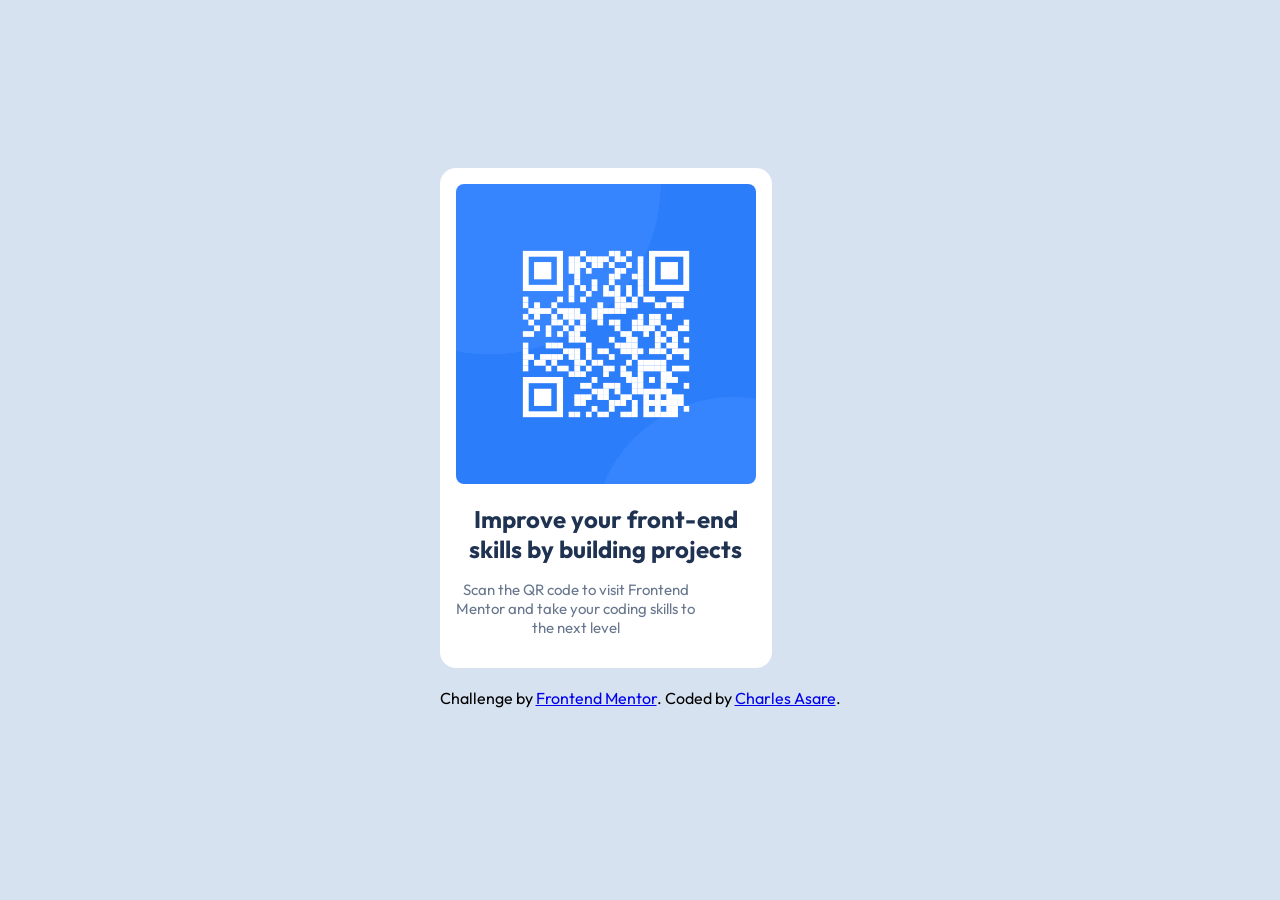
<file: index.html>
<!DOCTYPE html>
<html lang="en">
<head>
  <meta charset="UTF-8">
  <meta name="viewport" content="width=device-width, initial-scale=1.0"> <!-- displays site properly based on user's device -->

  <link rel="icon" type="image/png" sizes="32x32" href="./images/favicon-32x32.png">
  <link rel="stylesheet" href="style.css">

  <link rel="preconnect" href="https://fonts.googleapis.com">
  <link rel="preconnect" href="https://fonts.gstatic.com" crossorigin>
  <link href="https://fonts.googleapis.com/css2?family=Outfit:wght@100..900&display=swap" rel="stylesheet">
  
  <title>Frontend Mentor | QR code component</title>

  
</head>
<body>

<div class="qr-code">
  <img src="/images/image-qr-code.png" alt="" class="image">
  <h1 class="heading"> Improve your front-end skills by building projects</h1>

  <p class="sub-heading"> Scan the QR code to visit Frontend Mentor and take your coding skills to the next level</p>
</div><br>

  <footer class="attribution">
    Challenge by <a href="https://www.frontendmentor.io?ref=challenge">Frontend Mentor</a>. 
    Coded by <a href="#">Charles Asare</a>.
  </footer>
</body>
</html>
</file>
<file: style.css>
body {
    display: grid;
    place-content: center;
    background-color: hsl(212, 45%, 89%);
    font-family: "outfit";
}

.qr-code {
    max-width: 300px;
    margin-top: 160px;
    background-color: hsl(0, 0%, 100%);
    padding: 16px;
    border-radius: 16px;
}

.image {
    width: 100%;
    border-radius: 8px;
}

.heading {
    font-size: 24px;
    text-align: center;
    font-family: 700;
    color: hsl(218, 44%, 22%);
}

.sub-heading {
    font-size: 15px;
    text-align: center;
    width: 80%;
    justify-self: center;
    font-weight: 400;
    color:hsl(216, 15%, 48%);

}
</file>
